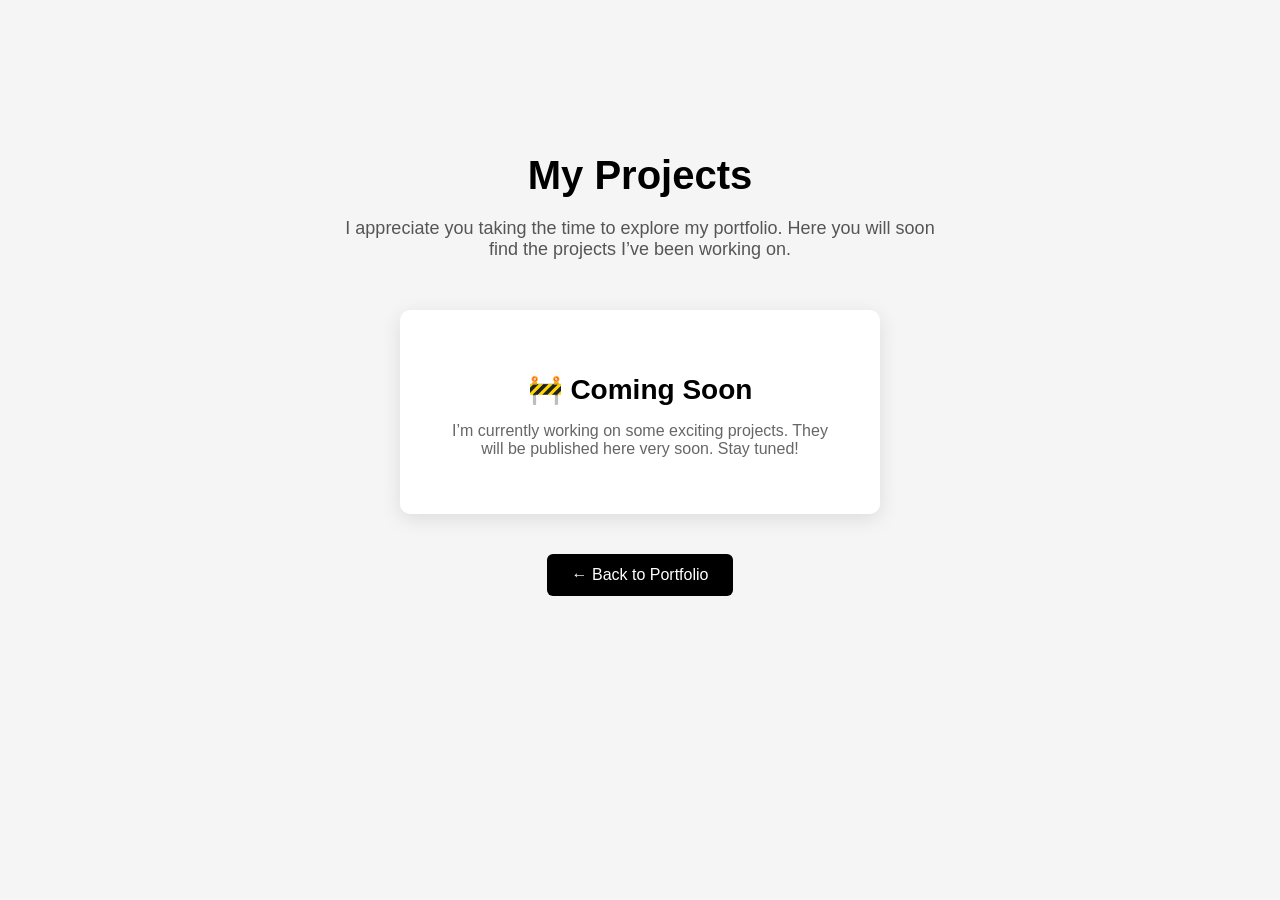
<file: projects.html>
<!DOCTYPE html>
<html lang="en">

<head>
    <meta charset="UTF-8">
    <title>Projects</title>
    <link rel="stylesheet" href="projects.css">
</head>

<body>

    <section class="projects">

        <h1>My Projects</h1>

        <p class="intro">
            I appreciate you taking the time to explore my portfolio. Here you will soon find the projects I’ve been working on.
        </p>

        <div class="coming-box">
            <h2>🚧 Coming Soon</h2>
            <p>
                I’m currently working on some exciting projects. They will be published here very soon. Stay tuned!
            </p>
        </div>

        <a href="/" class="back-btn">← Back to Portfolio</a>

    </section>

</body>

</html>
</file>
<file: projects.css>
body {
    margin: 0;
    font-family: Arial, Helvetica, sans-serif;
    background: #f5f5f5;
}

.projects {
    text-align: center;
    padding: 120px 20px;
}

.projects h1 {
    font-size: 40px;
    margin-bottom: 20px;
}

.intro {
    font-size: 18px;
    color: #555;
    max-width: 600px;
    margin: auto;
}

.coming-box {
    margin-top: 50px;
    background: white;
    padding: 40px;
    width: 400px;
    margin-left: auto;
    margin-right: auto;
    border-radius: 10px;
    box-shadow: 0px 5px 20px rgba(0, 0, 0, 0.1);
}

.coming-box h2 {
    font-size: 28px;
    margin-bottom: 10px;
}

.coming-box p {
    color: #666;
}

.back-btn {
    display: inline-block;
    margin-top: 40px;
    text-decoration: none;
    color: white;
    background: black;
    padding: 12px 25px;
    border-radius: 6px;
}

.back-btn:hover {
    background: #333;
}
</file>
